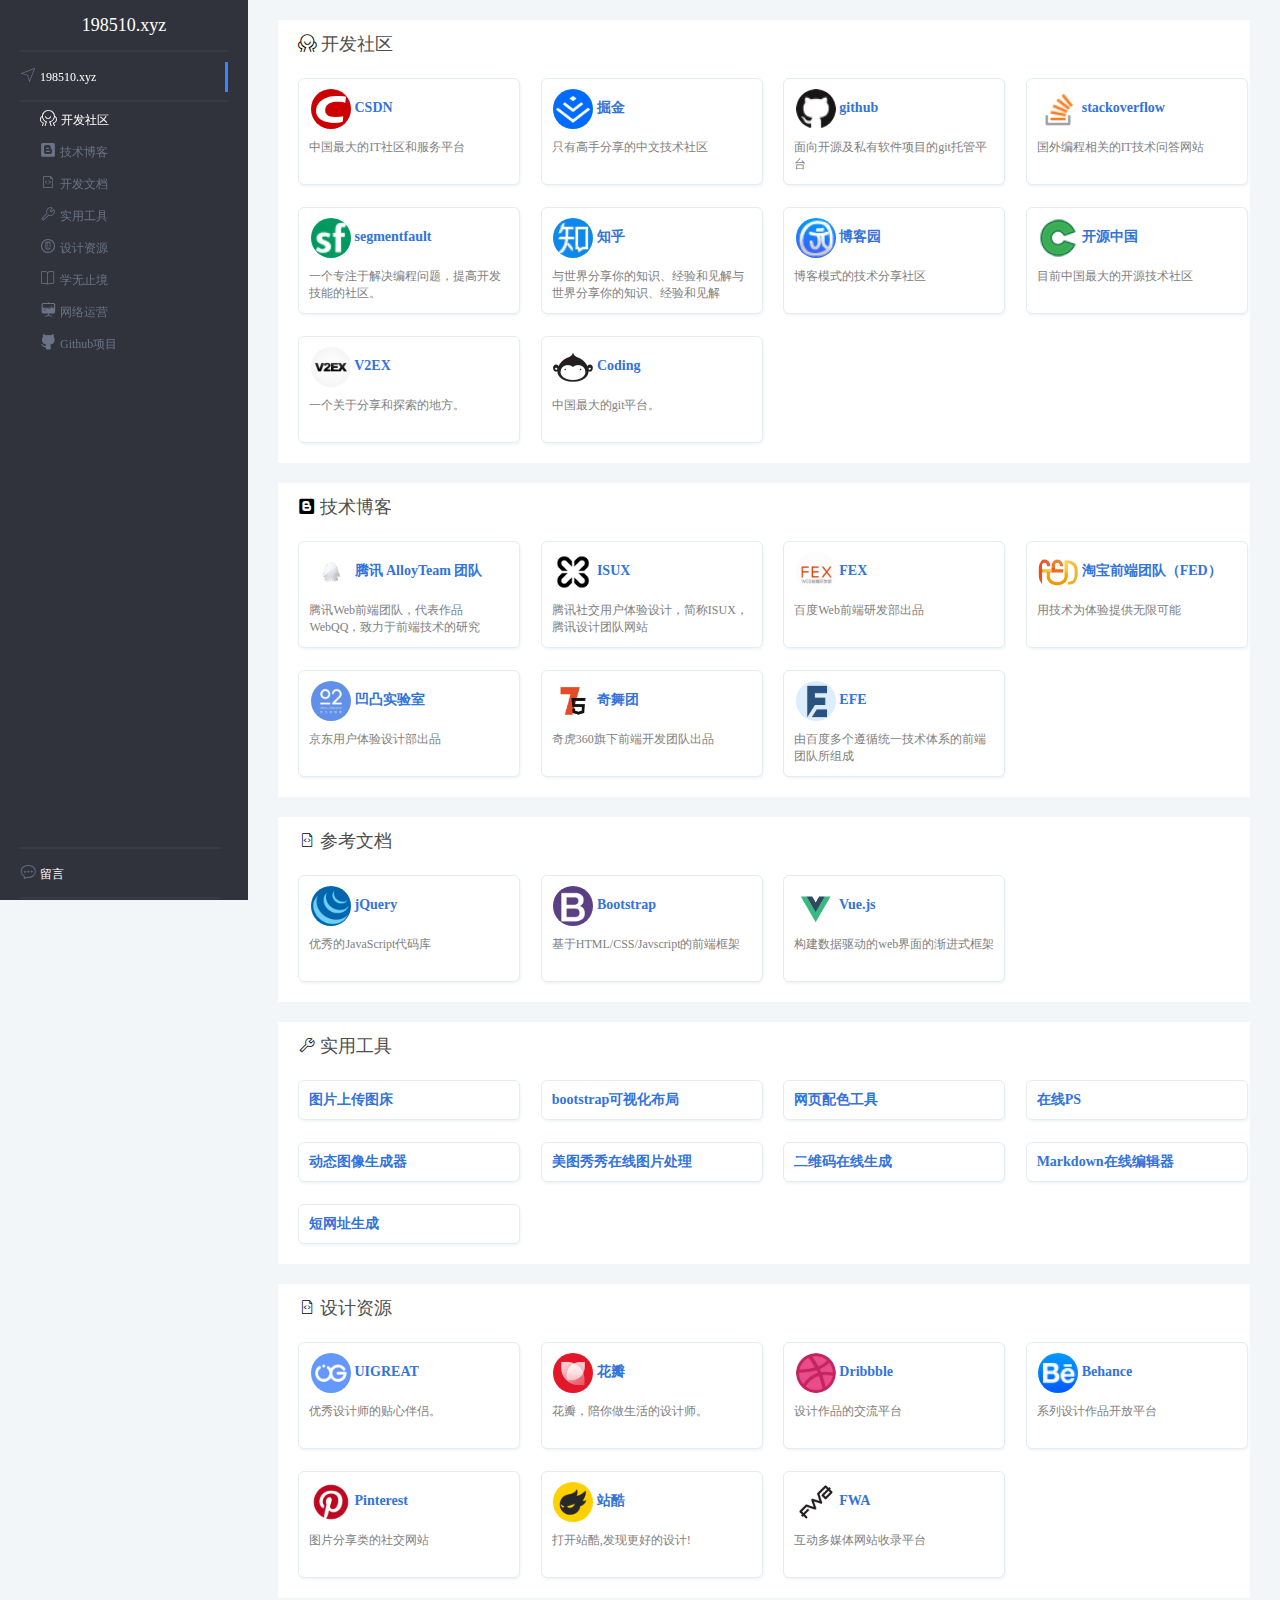
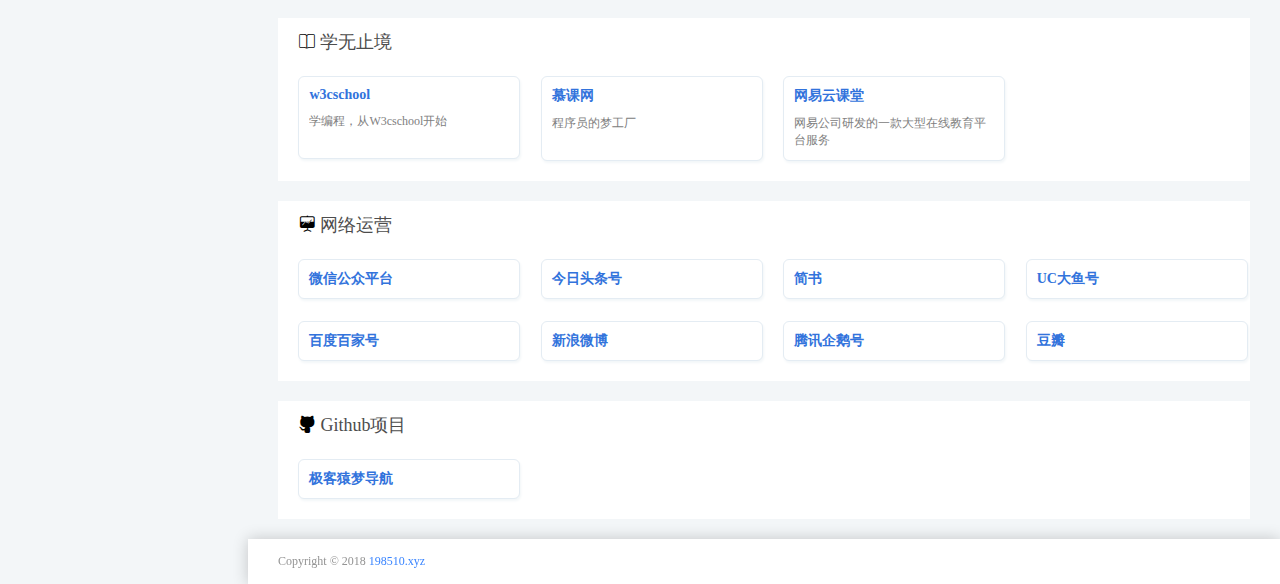
<file: index.html>
<!DOCTYPE html>
<html>
<head>
<meta charset="UTF-8">

<!--
     Override `ll_CC` below with your default language and country code
  -->
<meta http-equiv="refresh" content="0; url=site/" />

<title>Loading</title>
</head>

<body>
<h1>Please wait…</h1>
</body>

</html>
</file>
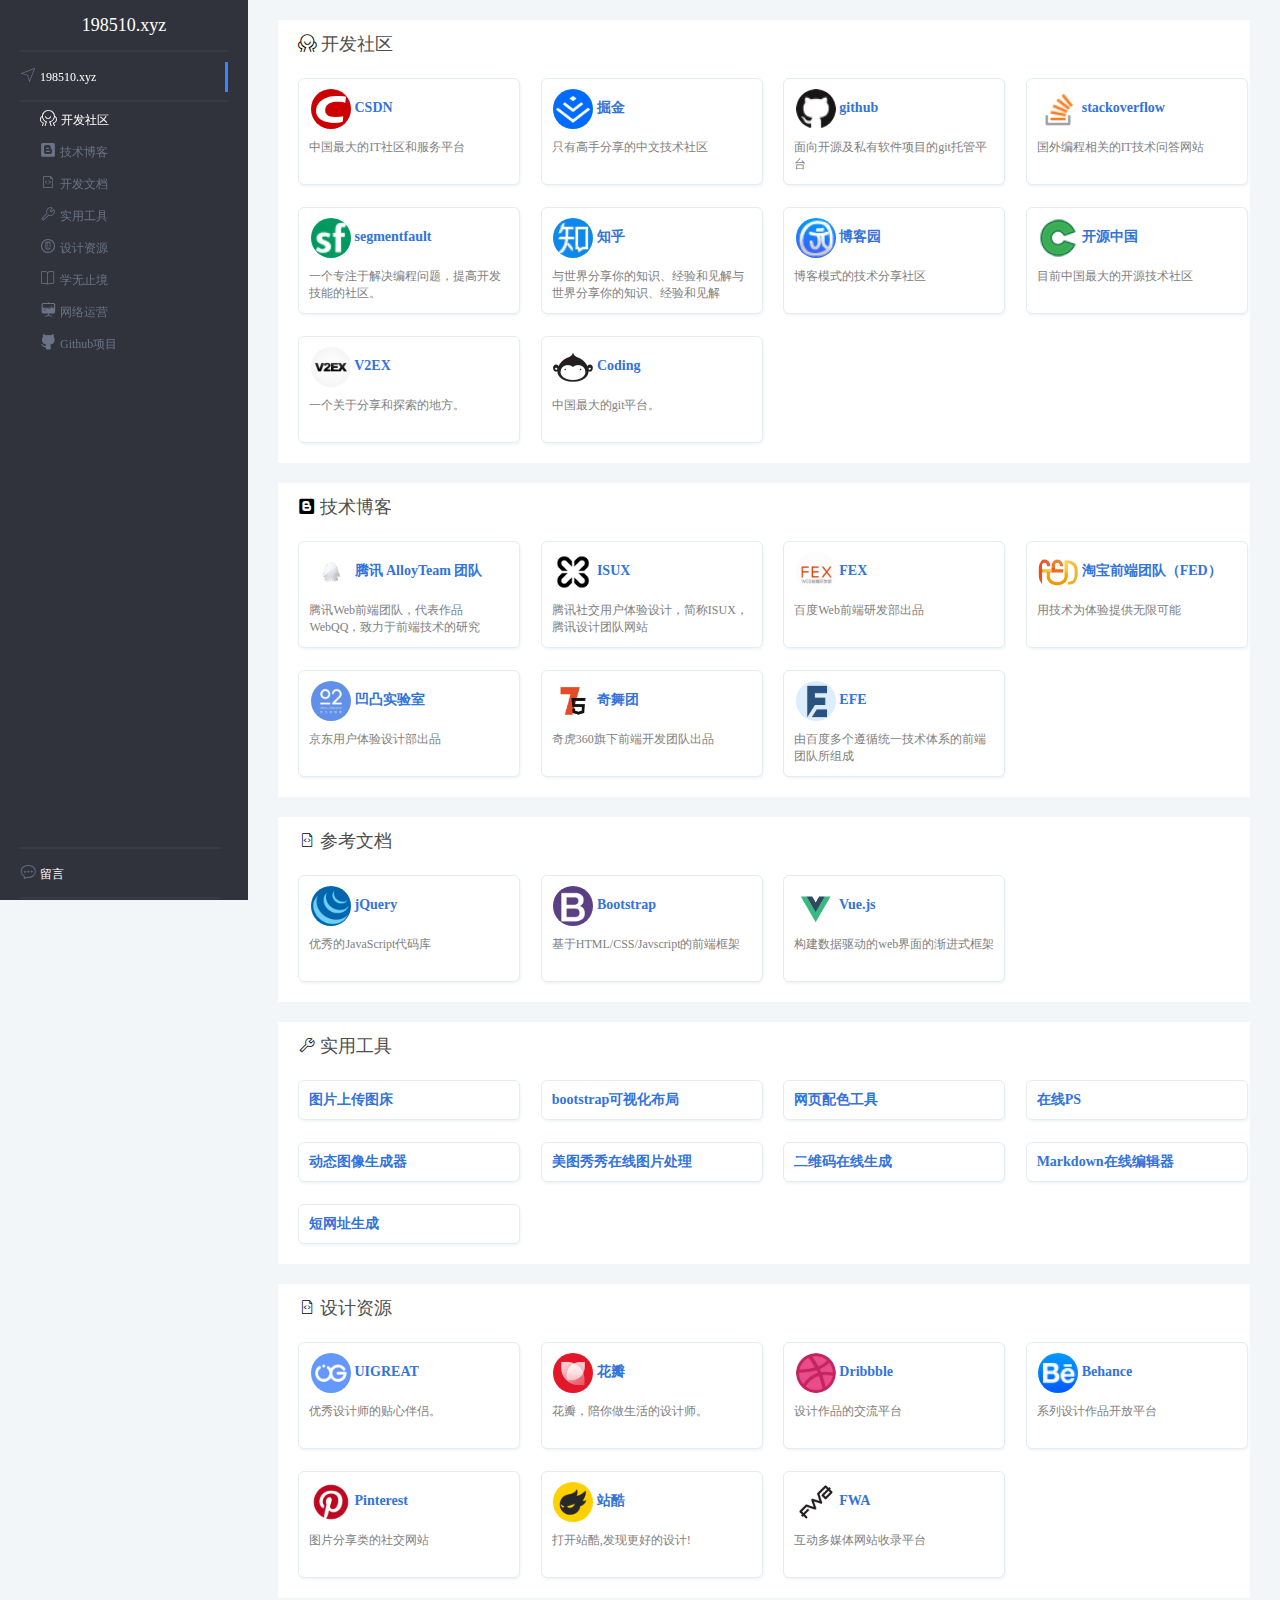
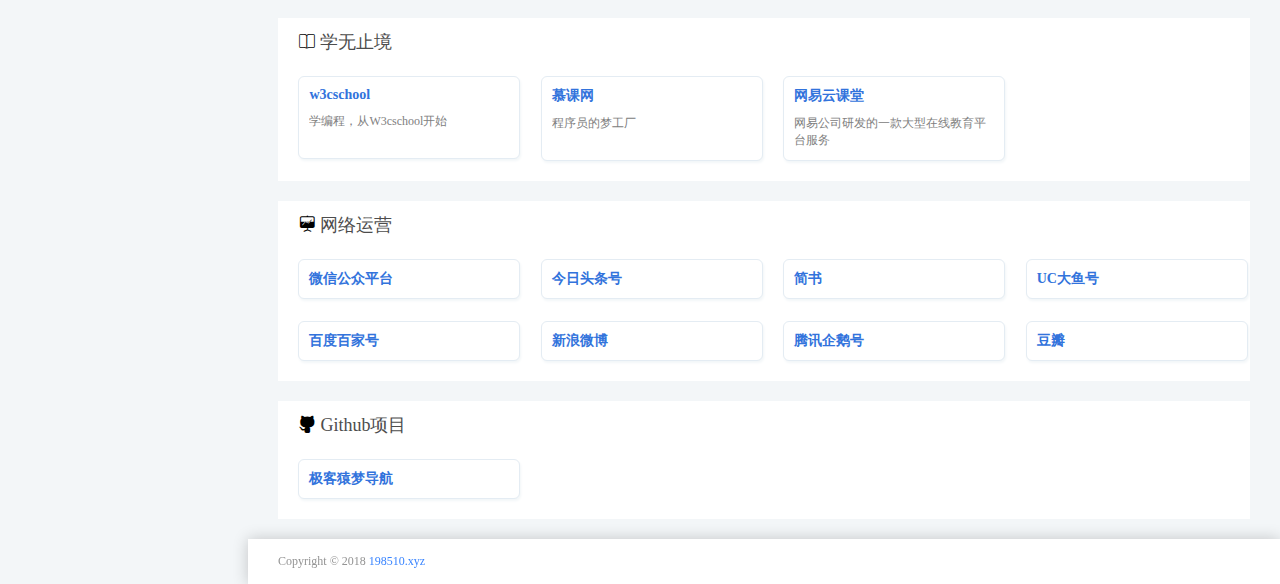
<file: site/index.html>
<!DOCTYPE html>
<html lang="en">

<head>
    <meta charset="UTF-8">
    <meta name="viewport" content="width=device-width, initial-scale=1, maximum-scale=1, user-scalable=no">
    <meta name="description" content="198510.xyz"
    />
    <meta name="keywords" content="198510.xyz" />
    <title>198510.xyz</title>
    <link rel="shortcut icon" href="favcion.ico" />
    <link rel="stylesheet" href="css/iconfont.css">
    <link rel="stylesheet" href="css/style.css">
</head>

<body>
    <div class="container" id="container">
        <aside class="left-bar" id="leftBar">
            <div class="title">
                <p>198510.xyz</p>
            </div>
            <nav class="nav">
                <div class="item active">
                    <a href="">
                        <i class="iconfont icon-daohang2"></i>198510.xyz</a>
                    <i class="line"></i>
                </div>
                <ul class="nav-item" id="navItem">
                    <li>
                        <a href="#bbs" class="active">
                            <i class="iconfont icon-shequ"></i>开发社区</a>
                    </li>
                    <li>
                        <a href="#sill">
                            <i class="iconfont icon-blogger"></i>技术博客</a>
                    </li>
                    <li>
                        <a href="#docs">
                            <i class="iconfont icon-wendangdocument78"></i>开发文档</a>
                    </li>
                    <li>
                        <a href="#tools">
                            <i class="iconfont icon-tool"></i>实用工具</a>
                    </li>
                    <li>
                        <a href="#design">
                            <i class="iconfont icon-designer"></i>设计资源</a>
                    </li>
                    <li>
                        <a href="#study">
                            <i class="iconfont icon-xuexi1"></i>学无止境</a>
                    </li>
                    <li>
                        <a href="#operation">
                            <i class="iconfont icon-yunying"></i>网络运营</a>
                    </li>
                    <li>
                        <a href="#github">
                            <i class="iconfont icon-github"></i>Github项目</a>
                    </li>
                </ul>
                <div class="item comment">
                    <a target="_blank" href="https://github.com/198510xyz/198510xyz.github.io/issues">
                        <i class="iconfont icon-liuyan"></i>留言</a>
                </div>
            </nav>
        </aside>
        <section class="main">
            <div id="mainContent">
                <!-- 手机端菜单 -->
                <div id="menu">
                    <a href="#">菜单</a>
                </div>
                <!-- 开发社区 -->
                <div class="box">
                    <a href="#" name="bbs"></a>
                    <div class="sub-category">
                        <div>
                            <i class="iconfont icon-shequ"></i>开发社区</div>
                    </div>
                    <div>
                        <a target="_blank" href="http://blog.csdn.net/">
                            <div class="item">
                                <div class="logo">
                                    <img src="img/csdn.ico" alt="CSDN"> CSDN</div>
                                <div class="desc">中国最大的IT社区和服务平台</div>
                            </div>
                        </a>
                        <a target="_blank" href="https://juejin.im/">
                            <div class="item">
                                <div class="logo">
                                    <img src="img/gold-favicon.png" alt="掘金"> 掘金</div>
                                <div class="desc">只有高手分享的中文技术社区</div>
                            </div>
                        </a>
                        <a target="_blank" href="https://github.com/">
                            <div class="item">
                                <div class="logo">
                                    <img src="img/github.ico" alt="github"> github</div>
                                <div class="desc">面向开源及私有软件项目的git托管平台</div>
                            </div>
                        </a>
                        <a target="_blank" href="http://stackoverflow.com/">
                            <div class="item">
                                <div class="logo">
                                    <img src="img/stackoverflow.ico" alt="stackoverflow"> stackoverflow</div>
                                <div class="desc">国外编程相关的IT技术问答网站</div>
                            </div>
                        </a>
                        <a target="_blank" href="https://segmentfault.com/">
                            <div class="item">
                                <div class="logo">
                                    <img src="img/segmentfault.ico" alt="segmentfault"> segmentfault</div>
                                <div class="desc">一个专注于解决编程问题，提高开发技能的社区。</div>
                            </div>
                        </a>
                        <a target="_blank" href="https://www.zhihu.com/">
                            <div class="item">
                                <div class="logo">
                                    <img src="img/zhihu.ico" alt="知乎"> 知乎</div>
                                <div class="desc">与世界分享你的知识、经验和见解与世界分享你的知识、经验和见解</div>
                            </div>
                        </a>
                        <a target="_blank" href="https://www.cnblogs.com/">
                            <div class="item">
                                <div class="logo">
                                    <img src="img/cnblogs.ico" alt="博客园"> 博客园</div>
                                <div class="desc">博客模式的技术分享社区</div>
                            </div>
                        </a>
                        <a target="_blank" href="https://www.oschina.net/">
                            <div class="item">
                                <div class="logo">
                                    <img src="img/oschina.ico" alt="开源中国"> 开源中国</div>
                                <div class="desc">
                                    <div class="info">
                                        目前中国最大的开源技术社区
                                    </div>
                                </div>
                            </div>
                        </a>
                        <a target="_blank" href="https://www.v2ex.com/">
                            <div class="item">
                                <div class="logo">
                                    <img src="img/v2ex.png" alt="V2EX"> V2EX</div>
                                <div class="desc">一个关于分享和探索的地方。</div>
                            </div>
                        </a>
                        <a target="_blank" href="https://coding.net/">
                            <div class="item">
                                <div class="logo">
                                    <img src="img/coding.png" alt=" Coding"> Coding</div>
                                <div class="desc">中国最大的git平台。</div>
                            </div>
                        </a>
                    </div>
                </div>

                <!-- 技术博客 -->
                <div class="box">
                    <a href="#" name="sill"></a>
                    <div class="sub-category">
                        <div>
                            <i class="iconfont icon-blogger"></i>技术博客</div>
                    </div>
                    <div>
                        <a target="_blank" href="http://www.alloyteam.com/">
                            <div class="item">
                                <div class="logo">
                                    <img src="img/alloyteam-favicon.jpg" alt="腾讯 AlloyTeam 团队"> 腾讯 AlloyTeam 团队</div>
                                <div class="desc">腾讯Web前端团队，代表作品WebQQ，致力于前端技术的研究</div>
                            </div>
                        </a>
                        <a target="_blank" href="https://isux.tencent.com/">
                            <div class="item">
                                <div class="logo">
                                    <img src="img/isux-favicon.jpg" alt="ISUX"> ISUX</div>
                                <div class="desc">腾讯社交用户体验设计，简称ISUX，腾讯设计团队网站</div>
                            </div>
                        </a>
                        <a target="_blank" href="http://fex.baidu.com/">
                            <div class="item">
                                <div class="logo">
                                    <img src="img/fex-favicon.png"> FEX
                                </div>
                                <div class="desc">
                                    百度Web前端研发部出品
                                </div>
                            </div>
                        </a>
                        <a target="_blank" href="http://taobaofed.org/">
                            <div class="item">
                                <div class="logo">
                                    <img src="img/fed-favicon.png"> 淘宝前端团队（FED）
                                </div>
                                <div class="desc">
                                    用技术为体验提供无限可能
                                </div>
                            </div>
                        </a>
                        <a target="_blank" href="https://aotu.io/">
                            <div class="item">
                                <div class="logo">
                                    <img src="img/aotu-favicon.png"> 凹凸实验室
                                </div>
                                <div class="desc">
                                    京东用户体验设计部出品
                                </div>
                            </div>
                        </a>
                        <a target="_blank" href="https://75team.com/">
                            <div class="item">
                                <div class="logo">
                                    <img src="img/75team-favicon.png"> 奇舞团
                                </div>
                                <div class="desc">
                                    奇虎360旗下前端开发团队出品
                                </div>
                            </div>
                        </a>
                        <a target="_blank" href="http://efe.baidu.com/">
                            <div class="item">
                                <div class="logo">
                                    <img src="img/efe-favicon.png"> EFE
                                </div>
                                <div class="desc">
                                    由百度多个遵循统一技术体系的前端团队所组成
                                </div>
                            </div>
                        </a>
                    </div>
                </div>

                <!-- 参考文档 -->
                <div class="box">
                    <a href="" name="docs"></a>
                    <div class="sub-category">
                        <div>
                            <i class="iconfont icon-wendangdocument78"></i>参考文档</div>
                    </div>
                    <div>
                        <a target="_blank" href="http://jquery.cuishifeng.cn/index.html">
                            <div class="item">
                                <div class="logo">
                                    <img src="img/jquery.png" alt="jQuery"> jQuery</div>
                                <div class="desc">优秀的JavaScript代码库</div>
                            </div>
                        </a>
                        <a target="_blank" href="http://v3.bootcss.com/">
                            <div class="item">
                                <div class="logo">
                                    <img src="img/bootstrap-favicon.png" alt="Bootstrap"> Bootstrap</div>
                                <div class="desc">基于HTML/CSS/Javscript的前端框架</div>
                            </div>
                        </a>
                        <a target="_blank" href="http://v3.bootcss.com/">
                            <div class="item">
                                <div class="logo">
                                    <img src="img/vue-favicon.png" alt="Vue.js"> Vue.js</div>
                                <div class="desc">构建数据驱动的web界面的渐进式框架</div>
                            </div>
                        </a>
                    </div>
                </div>
                <!-- 实用工具 -->
                <div class="box">
                    <a href="" name="tools"></a>
                    <div class="sub-category">
                        <div>
                            <i class="iconfont icon-tool"></i>实用工具</div>
                    </div>
                    <div>
                        <a target="_blank" href="http://tool.198510.xyz/up/">
                            <div class="item">
                                <div class="no-logo">图片上传图床</div>
                            </div>
                        </a>
                        <a target="_blank" href="http://www.ibootstrap.cn/">
                            <div class="item">
                                <div class="no-logo">bootstrap可视化布局</div>
                            </div>
                        </a>
                        <a target="_blank" href="http://www.peise.net/tools/web/">
                            <div class="item">
                                <div class="no-logo">网页配色工具</div>
                            </div>
                        </a>
                        <a target="_blank" href="http://www.uupoop.com/">
                            <div class="item">
                                <div class="no-logo">在线PS</div>
                            </div>
                        </a>
                        <a target="_blank" href="https://dummyimage.com/">
                            <div class="item">
                                <div class="no-logo">动态图像生成器</div>
                            </div>
                        </a>
                        <a target="_blank" href="http://xiuxiu.web.meitu.com/main.html">
                            <div class="item">
                                <div class="no-logo">美图秀秀在线图片处理</div>
                            </div>
                        </a>
                        <a target="_blank" href="https://cli.im/deqr">
                            <div class="item">
                                <div class="no-logo">二维码在线生成</div>
                            </div>
                        </a>
                        <a target="_blank" href="https://www.zybuluo.com/mdeditor">
                            <div class="item">
                                <div class="no-logo">Markdown在线编辑器</div>
                            </div>
                        </a>
                        <a target="_blank" href="http://dwz.wailian.work/">
                            <div class="item">
                                <div class="no-logo">短网址生成</div>
                            </div>
                        </a>
                    </div>
                </div>
                <!-- 设计资源 -->
                <div class="box">
                    <a href="" name="design"></a>
                    <div class="sub-category">
                        <div>
                            <i class="iconfont icon-wendangdocument78"></i>设计资源</div>
                    </div>
                    <div>
                        <a target="_blank" href="http://www.uigreat.com/">
                            <div class="item">
                                <div class="logo">
                                    <img src="img/uigreat-favicon.jpg"> UIGREAT
                                </div>
                                <div class="desc">
                                    优秀设计师的贴心伴侣。
                                </div>
                            </div>
                        </a>
                        <a target="_blank" href="http://huaban.com/">
                            <div class="item">
                                <div class="logo">
                                    <img src="img/huaban-favicon.png"> 花瓣
                                </div>
                                <div class="desc">
                                    花瓣，陪你做生活的设计师。
                                </div>
                            </div>
                        </a>
                        <a target="_blank" href="https://dribbble.com/">
                            <div class="item">
                                <div class="logo">
                                    <img src="img/dribbble-favicon.png"> Dribbble
                                </div>
                                <div class="desc">
                                    设计作品的交流平台
                                </div>
                            </div>
                        </a>
                        <a target="_blank" href="https://www.behance.net/">
                            <div class="item">
                                <div class="logo">
                                    <img src="img/behance-favicon.png"> Behance
                                </div>
                                <div class="desc">
                                    系列设计作品开放平台
                                </div>
                            </div>
                        </a>
                        <a target="_blank" href="https://www.pinterest.com/">
                            <div class="item">
                                <div class="logo">
                                    <img src="img/pinterest-favicon.png"> Pinterest
                                </div>
                                <div class="desc">
                                    图片分享类的社交网站
                                </div>
                            </div>
                        </a>
                        <a target="_blank" href="http://www.zcool.com.cn/">
                            <div class="item">
                                <div class="logo">
                                    <img src="img/zcool-favicon.jpg"> 站酷
                                </div>
                                <div class="desc">
                                    打开站酷,发现更好的设计!
                                </div>
                            </div>
                        </a>
                        <a target="_blank" href="https://thefwa.com/">
                            <div class="item">
                                <div class="logo">
                                    <img src="img/thefwa-favicon.png"> FWA
                                </div>
                                <div class="desc">
                                    互动多媒体网站收录平台
                                </div>
                            </div>
                        </a>
                    </div>
                </div>

                <!-- 学无止境 -->
                <div class="box">
                    <a href="#" name="study"></a>
                    <div class="sub-category">
                        <div>
                            <i class="iconfont icon-xuexi1"></i>学无止境</div>
                    </div>
                    <div>
                        <a target="_blank" href="https://www.w3cschool.cn/">
                            <div class="item">
                                <div class="no-logo">w3cschool</div>
                                <div class="desc">学编程，从W3cschool开始</div>
                            </div>
                        </a>
                        <a target="_blank" href="https://www.imooc.com/">
                            <div class="item">
                                <div class="no-logo">慕课网</div>
                                <div class="desc">程序员的梦工厂</div>
                            </div>
                        </a>
                        <a target="_blank" href="http://study.163.com/">
                            <div class="item">
                                <div class="no-logo">网易云课堂</div>
                                <div class="desc">网易公司研发的一款大型在线教育平台服务</div>
                            </div>
                        </a>
                    </div>
                </div>


                <!-- 网络运营 -->
                <div class="box">
                    <a href="" name="operation"></a>
                    <div class="sub-category">
                        <div>
                            <i class="iconfont icon-yunying"></i>网络运营</div>
                    </div>
                    <div>
                        <a target="_blank" href="https://mp.weixin.qq.com/">
                            <div class="item">
                                <div class="no-logo">微信公众平台</div>
                            </div>
                        </a>
                        <a target="_blank" href="https://www.toutiao.com/">
                            <div class="item">
                                <div class="no-logo">今日头条号</div>
                            </div>
                        </a>
                        <a target="_blank" href="https://www.jianshu.com/">
                            <div class="item">
                                <div class="no-logo">简书</div>
                            </div>
                        </a>
                        <a target="_blank" href="https://mp.dayu.com/">
                            <div class="item">
                                <div class="no-logo">UC大鱼号</div>
                            </div>
                        </a>
                        <a target="_blank" href="http://baijiahao.baidu.com/builder/author/register/index">
                            <div class="item">
                                <div class="no-logo">百度百家号</div>
                            </div>
                        </a>
                        <a target="_blank" href="https://www.weibo.com/login.php">
                            <div class="item">
                                <div class="no-logo">新浪微博</div>
                            </div>
                        </a>
                        <a target="_blank" href="https://om.qq.com/userAuth/index">
                            <div class="item">
                                <div class="no-logo">腾讯企鹅号</div>
                            </div>
                        </a>
                        <a target="_blank" href="https://www.douban.com/">
                            <div class="item">
                                <div class="no-logo">豆瓣</div>
                            </div>
                        </a>
                    </div>
                </div>
                
                <!-- Github项目 -->
                <div class="box">
                    <a href="" name="github"></a>
                    <div class="sub-category">
                        <div>
                            <i class="iconfont icon-github"></i>Github项目</div>
                    </div>
                    <div>
                        <a target="_blank" href="https://github.com/geekape/geek-navigation">
                            <div class="item">
                                <div class="no-logo">极客猿梦导航</div>
                            </div>
                        </a>
                    </div>
                </div>
                <footer class="footer">
                    <div class="copyright">
                        <div>
                            Copyright © 2018
                            <a href="http://198510.xyz">198510.xyz</a>
                        </div>
                    </div>
                </footer>
                <div id="fixedBar">
                    <svg class="Zi Zi--BackToTop" title="回到顶部" fill="currentColor" viewBox="0 0 24 24" width="24" height="24">
                        <path d="M16.036 19.59a1 1 0 0 1-.997.995H9.032a.996.996 0 0 1-.997-.996v-7.005H5.03c-1.1 0-1.36-.633-.578-1.416L11.33 4.29a1.003 1.003 0 0 1 1.412 0l6.878 6.88c.782.78.523 1.415-.58 1.415h-3.004v7.005z"></path>
                    </svg>
                </div>
        </section>
        <script src="js/jquery.js"></script>
        <script>
            var oMenu = document.getElementById('menu');
            var oBtn = oMenu.getElementsByTagName('a')[0];
            var oLeftBar = document.getElementById('leftBar');
            oBtn.onclick = function () {
                if (oLeftBar.offsetLeft == 0) {
                    oLeftBar.style.left = -249 + 'px';
                } else {
                    oLeftBar.style.left = 0 + 'px';
                }
                if (document.documentElement.clientWidth <= 600) {
                    document.onclick = function () {
                        if (oLeftBar.offsetLeft == 0) {
                            console.log(123);
                            oLeftBar.style.left = -249 + 'px';
                        }
                    }
                }
            }

            var oNavItem = document.getElementById('navItem');
            var aA = oNavItem.getElementsByTagName('a');
            for (var i = 0; i < aA.length; i++) {
                aA[i].onclick = function () {
                    for (var j = 0; j < aA.length; j++) {
                        aA[j].className = '';
                    }
                    this.className = 'active';
                }
            }

            $(window).scroll(function () {
                if ($(window).scrollTop() >= 200) {
                    $('#fixedBar').fadeIn(300);
                } else {
                    $('#fixedBar').fadeOut(300);
                }
            });
            $('#fixedBar').click(function () {
                $('html,body').animate({
                    scrollTop: '0px'
                }, 800);
            })
        </script>
</body>

</html>
</file>
<file: site/css/iconfont.css>
@font-face {font-family: "iconfont";
  src: url('iconfont.eot?t=1516947764295'); /* IE9*/
  src: url('iconfont.eot?t=1516947764295#iefix') format('embedded-opentype'), /* IE6-IE8 */
  url('[data-uri]') format('woff'),
  url('iconfont.ttf?t=1516947764295') format('truetype'), /* chrome, firefox, opera, Safari, Android, iOS 4.2+*/
  url('iconfont.svg?t=1516947764295#iconfont') format('svg'); /* iOS 4.1- */
}

.iconfont {
  font-family:"iconfont" !important;
  font-size:16px;
  font-style:normal;
  -webkit-font-smoothing: antialiased;
  -moz-osx-font-smoothing: grayscale;
}

.icon-shequ:before { content: "\e600"; }

.icon-designer:before { content: "\e613"; }

.icon-wendangdocument78:before { content: "\e723"; }

.icon-blogger:before { content: "\e6a4"; }

.icon-daohang2:before { content: "\e614"; }

.icon-liuyan:before { content: "\e638"; }

.icon-tool:before { content: "\e64d"; }

.icon-xuexi1:before { content: "\e63b"; }

.icon-zixun:before { content: "\e6af"; }

.icon-yunying:before { content: "\e6aa"; }

.icon-daohang:before { content: "\e611"; }

.icon-github:before { content: "\e601"; }

.icon-daohang1:before { content: "\e63d"; }

.icon-xuexi:before { content: "\e604"; }
</file>
<file: site/css/style.css>
html,
body,
aside,
div,
p,
nav,
a,
i,
ul,
li,
section,
img,
footer {
  padding: 0;
  margin: 0;
}
li {
  list-style: none;
}
a {
  text-decoration: none;
}
body {
  font-size: 12px;
  color: #4d4d4d;
  font-family: Helvetica Neue,Microsoft Yahei;
}
body,
.main,
.container {
  background: #f3f6f8;
}
.iconfont {
  color: #6b7386;
  padding-right: 4px;
}
.container .left-bar {
  position: fixed;
  padding: 0 20px;
  background: #30333c;
  color: #6b7386;
  box-sizing: border-box;
  flex-direction: column;
  height: 100vh;
  display: flex;
  width: 248px;
  transition: all .5s;
}
.container .main {
  position: relative;
  display: flex;
  flex-direction: column;
  -webkit-box-orient: vertical;
  margin-left: 248px;
}
.container .main .iconfont {
  font-size: 18px;
  color: #000000;
}
.set-scroll {
  background-color: #494f5e;
  border-radius: 0;
  width: 4px;
}
.left-bar .title {
  color: white;
  font-size: 18px;
  height: 50px;
  line-height: 50px;
}
.left-bar .title p {
  text-align: center;
}
.left-bar .nav {
  flex: 1;
  -webkit-box-flex: 1;
  flex-grow: 1;
}
.left-bar .nav .item {
  height: 48px;
  line-height: 46px;
  border-top: 2px solid rgba(255, 255, 255, 0.04);
  border-bottom: 2px solid rgba(255, 255, 255, 0.04);
}
.left-bar .nav > .active {
  position: relative;
}
.left-bar .nav > .active .line {
  position: absolute;
  right: 0px;
  height: 30px;
  width: 3px;
  background: #3a85ff;
  z-index: 100000;
  margin-top: 10px;
}
.left-bar .nav-item {
  min-height: 100vh;
  overflow-y: scroll;
}
.left-bar .nav-item::-webkit-scrollbar-track {
  background-color: #494f5e;
  border-radius: 0;
  width: 4px;
}
.left-bar .nav-item::-webkit-scrollbar-thumb {
  background-color: #494f5e;
  border-radius: 0;
  width: 4px;
}
.left-bar .nav-item::-webkit-scrollbar {
  background-color: #494f5e;
  border-radius: 0;
  width: 4px;
}
.left-bar .nav-item li {
  padding-left: 20px;
  height: 32px;
  line-height: 32px;
}
.left-bar .nav-item li > .active,
.left-bar .nav-item li > .active i,
.left-bar .nav-item li:hover a,
.left-bar .nav-item li:hover i {
  color: #fff;
}
.left-bar .nav-item li a {
  text-decoration: none;
  font-size: 12px;
  display: inline-block;
  width: 100%;
  color: #6b7386;
}
.nav .item a {
  color: white;
}
.nav .comment {
  position: fixed;
  z-index: 100;
  bottom: 1px;
  width: 200px;
  background: #30333c;
}
.main #mainContent {
  max-width: 1920px;
}
.main .box {
  overflow: hidden;
  margin: 20px 30px;
  background: #fff;
  padding-bottom: 20px;
}
.main .box .sub-category > div {
  padding: 12px 0 0 2.1%;
  font-size: 18px;
}
.main .box .item {
  width: 20%;
  border: 1px solid #e4ecf3;
  box-shadow: 1px 2px 3px #f2f6f8;
  border-radius: 6px;
  background: #fff;
  padding: 10px;
  min-width: 200px;
  margin: 22px 0 0 2.1%;
  float: left;
  overflow: hidden;
  transition: all .3s;
}
.main .box .item:hover {
  transform: translateY(-5px);
}
.main .box .item .no-logo {
  color: #3273dc;
  font-weight: bold;
  font-size: 14px;
}
.main .box .item .logo {
  height: 40px;
  position: relative;
  font-size: 14px;
  font-weight: 700;
  color: #3273dc;
  overflow: hidden;
  text-overflow: ellipsis;
  white-space: nowrap;
  padding: 0 .1rem;
}
.main .box .item .logo img {
  width: 40px;
  height: 40px;
  border-radius: 50%;
  vertical-align: middle;
}
.main .box .item .desc {
  color: gray;
  font-size: 12px;
  padding-top: 10px;
  height: 35px;
  overflow: hidden;
  text-overflow: ellipsis;
  display: -webkit-box;
  -webkit-line-clamp: 2;
  -webkit-box-orient: vertical;
}
.footer {
  width: 100%;
  bottom: 0;
  line-height: 45px;
  background: #fff;
  box-shadow: 0 0 1rem rgba(0, 0, 0, 0.2);
}
.footer .copyright {
  margin-left: 30px;
  color: #949494;
  font-size: 12px;
}
.footer .copyright a {
  text-decoration: none;
  color: #3a85ff;
}
#menu {
  display: none;
  width: 100%;
  background: #fff;
  padding: 10px 0;
  text-align: center;
}
#menu a {
  color: #3a85ff;
  font-size: 18px;
}
.download a,
.download i {
  color: #3668bd !important;
}
#fixedBar {
  padding: 10px;
    background: #fff;
    width: 25px;
    height: 25px;
    position: fixed;
    right: 10px;
    bottom: 30px;
    z-index: 9999;
    box-shadow: 0 0 20 #eee;
    box-shadow: 0 0 20px #ccc;
    cursor: pointer;
    display: none;
}
#fixedBar svg{
  color: #9e9e9e;
}



@media screen and (max-width: 599px) {
  .container .box .item {
    width: 39%;
    min-width: 100px;
  }
  .container .main {
    margin-left: 0;
  }
  .container .left-bar {
    z-index: 999;
    left: -249px;
  }
  #menu {
    display: block;
  }
}
@media screen and (min-width: 600px) {
  .container .box .item {
    width: 90%;
  }
  .container .left-bar {
    left: 0px;
  }
}
@media screen and (min-width: 790px) {
  .container .box .item {
    width: 43%;
  }
}
@media screen and (min-width: 1040px) {
  .container .box .item {
    width: 28%;
  }
}
@media screen and (min-width: 1200px) {
  .container .box .item {
    width: 20%;
  }

}
</file>
